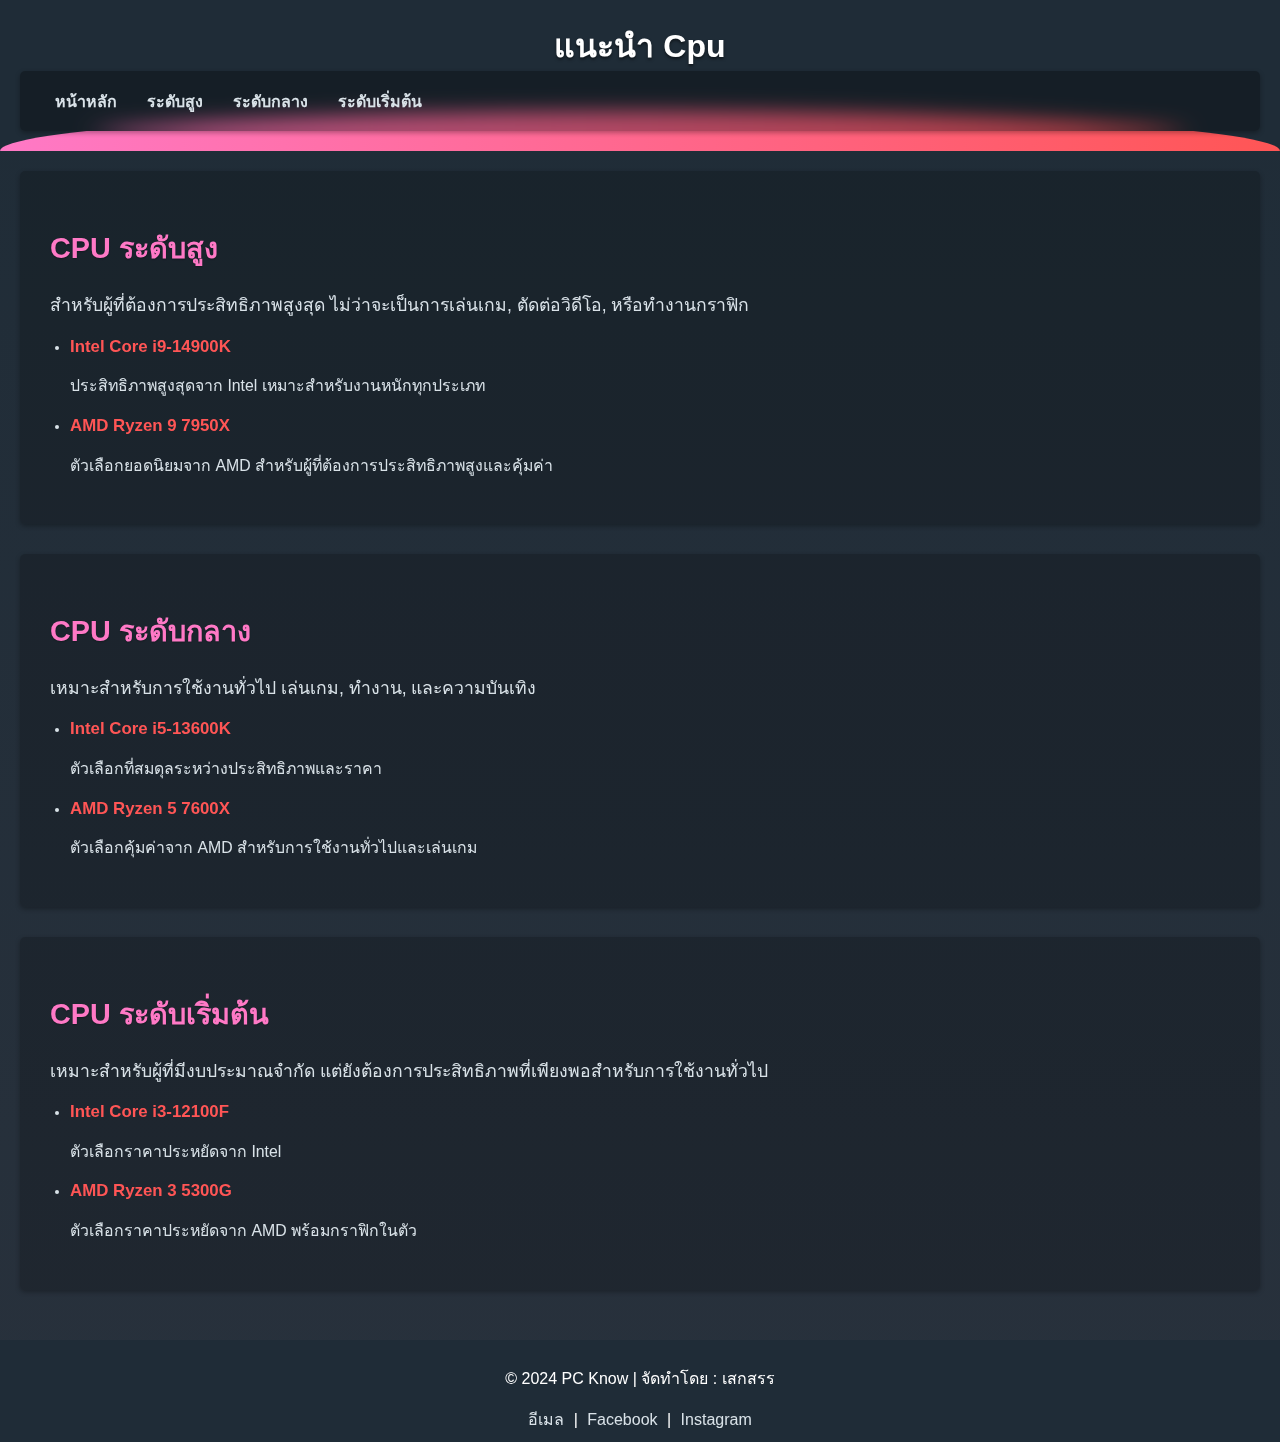
<file: cpu.html>
﻿<!DOCTYPE html>
<html lang="th">
<head>
    <meta charset="UTF-8">
    <meta name="viewport" content="width=device-width, initial-scale=1.0">
    <title>PC Know - CPU</title>
    <link rel="stylesheet" href="style.css"> 
</head>
<body>

    <header>
        <h1>แนะนำ Cpu</h1>
        <nav>
            <ul>
                <li><a href="index.html">หน้าหลัก</a></li>
                <li><a href="high-end.html">ระดับสูง</a></li>
                <li><a href="mid-range.html">ระดับกลาง</a></li>
                <li><a href="low-budget.html">ระดับเริ่มต้น</a></li>
            </ul>
        </nav>
    </header>

    <main>

        <section id="high-end">
            <h2>CPU ระดับสูง</h2>
            <p>สำหรับผู้ที่ต้องการประสิทธิภาพสูงสุด ไม่ว่าจะเป็นการเล่นเกม, ตัดต่อวิดีโอ, หรือทำงานกราฟิก</p>
            <ul>
                <li>
                    <h3>Intel Core i9-14900K</h3>
                    <p>ประสิทธิภาพสูงสุดจาก Intel เหมาะสำหรับงานหนักทุกประเภท</p>
                </li>
                <li>
                    <h3>AMD Ryzen 9 7950X</h3>
                    <p>ตัวเลือกยอดนิยมจาก AMD สำหรับผู้ที่ต้องการประสิทธิภาพสูงและคุ้มค่า</p>
                </li>
            </ul>
        </section>

        <section id="mid-range">
            <h2>CPU ระดับกลาง</h2>
            <p>เหมาะสำหรับการใช้งานทั่วไป เล่นเกม, ทำงาน, และความบันเทิง</p>
            <ul>
                <li>
                    <h3>Intel Core i5-13600K</h3>
                    <p>ตัวเลือกที่สมดุลระหว่างประสิทธิภาพและราคา</p>
                </li>
                <li>
                    <h3>AMD Ryzen 5 7600X</h3>
                    <p>ตัวเลือกคุ้มค่าจาก AMD สำหรับการใช้งานทั่วไปและเล่นเกม</p>
                </li>
            </ul>
        </section>

        <section id="budget">
            <h2>CPU ระดับเริ่มต้น</h2>
            <p>เหมาะสำหรับผู้ที่มีงบประมาณจำกัด แต่ยังต้องการประสิทธิภาพที่เพียงพอสำหรับการใช้งานทั่วไป</p>
            <ul>
                <li>
                    <h3>Intel Core i3-12100F</h3>
                    <p>ตัวเลือกราคาประหยัดจาก Intel</p>
                </li>
                <li>
                    <h3>AMD Ryzen 3 5300G</h3>
                    <p>ตัวเลือกราคาประหยัดจาก AMD พร้อมกราฟิกในตัว</p>
                </li>
            </ul>
        </section>

    </main>

    <footer>
        <p>&copy; 2024 PC Know | จัดทำโดย :  เสกสรร</p>
		<div class="contact-links">
        <a href="mailto:mamaxdgamingg@gmail.com">อีเมล</a> |
        <a href="https://www.facebook.com/peepgm2551" target="https://www.facebook.com/peepgm2551">Facebook</a> |
        <a href="https://www.instagram.com/your-instagram-profile" target="_blank">Instagram</a>
    </div>
    </footer>
	
    <script>
        const images = document.querySelectorAll('img');
        images.forEach(img => {
        img.addEventListener('load', () => {
        img.classList.add('loaded');
       });
    });
    </script>

</body>
</html>
</file>
<file: style.css>
﻿/* style.css */

/* โทนสีแนวเกมมิ่ง */
:root {
    --primary-color: #1f2c37; /* สีกรมท่าเข้ม */
    --secondary-color: #ff79c6; /* สีชมพูอมม่วง */
    --text-color: #d9e2e8; /* สีเทาอ่อน */
    --highlight-color: #ff5555; /* สีแดง */
}

body {
    font-family: 'Roboto', sans-serif; 
    margin: 0;
    padding: 0;
    background-color: #28313c; /* สีกรมท่าเข้มขึ้นเล็กน้อย */
    color: var(--text-color);
	background-size: cover;
	background-position: center;
	background-attachment: fixed; /* ทำให้พื้นหลังอยู่กับที่เมื่อเลื่อนหน้า */
	background: linear-gradient(to bottom, #1f2c37, #28313c);
	perspective: 1px; /* เพิ่ม perspective เพื่อให้เกิด Parallax effect */
}

body::before {
    content: "";
    position: fixed;
    top: 0;
    left: 0;
    width: 100%;
    height: 100%;   

    background-size: cover;
    background-position: center;
    z-index: -1; /* วางไว้หลังเนื้อหา */
    transform: translateZ(0); /* กำหนดตำแหน่งเริ่มต้น */
    will-change: transform; /* บอกเบราว์เซอร์ว่าจะเปลี่ยน transform เพื่อเพิ่มประสิทธิภาพ */
}

body::before {
    animation: parallaxScroll 20s linear infinite; /* เพิ่ม animation */
}

@keyframes parallaxScroll {
    from { transform: translateZ(-1px); }
    to { transform: translateZ(1px); }
}

/* ปรับแต่ง Header */
header {
    background-color: var(--primary-color);
    color: #fff;
    padding: 20px;
    text-align: center;
    position: relative;
    overflow: hidden;
	z-index: 1;
}

header::before { 
    content: "";
    position: absolute;
    bottom: 0;
    left: 0;
    width: 100%;
    height: 80px;
    background: linear-gradient(to right, var(--secondary-color), var(--highlight-color)); /* ใช้ gradient */
    border-radius: 100%;
    transform: translateY(50%);
}

h1 {
    margin: 0;
    position: relative;
    z-index: 1;
    text-shadow: 0px 2px 3px rgba(0, 0, 0, 0.5); /* เพิ่มเงาให้ข้อความ */
	animation: fadeInUp 1s ease; /* แอนิเมชั่นเลื่อนขึ้นและเฟดเข้า */
}

@keyframes fadeInUp {
    from {
        opacity: 0;
        transform: translateY(20px);
    }
    to {
        opacity: 1;
        transform: translateY(0);
    }
}

h1, h2 {
    /* ... (โค้ดเดิม) ... */
    animation: textGlow 2s infinite alternate; /* เพิ่ม animation */
}

@keyframes textGlow {
    0% {
        text-shadow: 0 0 5px var(--secondary-color);
    }
    100% {
        text-shadow: 0 0 15px var(--secondary-color), 0 0 25px var(--secondary-color);
    }
}

nav {
    display: flex; 
    justify-content: space-between; /* จัดช่องว่างระหว่างโลโก้และปุ่มเมนู */
    align-items: center;
    height: 60px; 
    background-color: rgba(0, 0, 0, 0.3); 
    backdrop-filter: blur(10px); 
    border-radius: 5px;
    box-shadow: 0 2px 5px rgba(0, 0, 0, 0.3);
    padding: 0 20px; /* เพิ่ม padding */
	z-index: 3; /* หรือค่าที่สูงกว่าองค์ประกอบอื่นๆ ที่อาจบัง nav */
}

nav ul {
    list-style: none;
    padding: 0;
    margin: 0;
    display: flex;
	justify-content: center;
    align-items: center;
	z-index: 2;
}

nav li {
    margin: 0 15px; /* เพิ่มระยะห่างระหว่างรายการ */
	z-index: 2;
}

nav a {
    color: var(--text-color);
    text-decoration: none;
    transition: all 0.3s ease;
    font-weight: bold;
    position: relative; /* เพิ่มเพื่อจัดการลูกเล่น */
	z-index: 2;
}

/* ลูกเล่น: เพิ่มเส้นใต้เมื่อ hover */
nav a::after {
    content: '';
    position: absolute;
    bottom: -5px;
    left: 0;
    width: 100%;
    height: 2px;
    background-color: var(--highlight-color);
    transform: scaleX(0);
    transform-origin: left;
    transition: transform 0.3s ease;
	z-index: 2;
}

nav a:hover::after {
    transform: scaleX(1);
	z-index: 2;
}

/* ลูกเล่น: ขยายและเปลี่ยนสีเมื่อ hover */
nav a:hover {
    color: var(--highlight-color);
    transform: scale(1.1);
	z-index: 2;
    text-shadow: 0 0 5px var(--highlight-color);
}

.nav-menu {
    display: flex;
    flex-direction: column;
    position: absolute;
    top: 60px; /* ให้เมนูอยู่ใต้ nav bar */
    left: 0;
    width: 100%;
    background-color: rgba(0, 0, 0, 0.8);
    height: 0; /* ซ่อนเมนูตอนแรก */
    overflow: hidden;
    transition: height 0.3s ease;
	z-index: 2;
}

.nav-menu.active {
    height: auto; /* แสดงเมนูเมื่อเปิด */
	z-index: 2;
}

.nav-menu ul {
    list-style: none;
    padding: 20px;
    margin: 0;
	z-index: 2;
}

.nav-menu li {
    margin: 10px 0;
	z-index: 2;
}

.nav-menu a {
    color: var(--text-color);
    text-decoration: none;
    font-weight: bold;
	z-index: 2;
}

/* ปรับแต่งส่วนเนื้อหาหลัก */
main {
    padding: 20px;
}

/* ปรับแต่ง Section */
section {
    margin-bottom: 30px;
    background-color: rgba(0, 0, 0, 0.2); /* พื้นหลังโปร่งใส */
    padding: 30px; /* เพิ่ม padding เพื่อเพิ่ม white space */
    border-radius: 5px;
    box-shadow: 0 2px 5px rgba(0, 0, 0, 0.3); /* เงาเข้มขึ้น */
    transition: transform 0.3s ease-in-out, box-shadow 0.3s ease-in-out;
}

section h2 {
    /* ... (โค้ดเดิม) ... */
    font-size: 1.8em; /* เพิ่มขนาด heading */
    margin-bottom: 20px; /* เพิ่มระยะห่างระหว่าง heading และเนื้อหา */
}

section p {
    line-height: 1.6; /* ปรับระยะห่างระหว่างบรรทัด */
}

section h3 {
    color: var(--highlight-color); 
}

section p {
    font-size: 1.1em;
}

section ul li {
    font-size: 0.9em;
}

section:hover {
    transform: scale(1.02); /* ขยายเล็กน้อยเมื่อ hover */
    box-shadow: 0 4px 10px rgba(0, 0, 0, 0.5); /* เพิ่มเงาเมื่อ hover */
}

h2 {
    color: var(--secondary-color);
    text-shadow: 0px 1px 2px rgba(0, 0, 0, 0.3);
}

ul {
    list-style: disc;
    padding-left: 20px;
}

/* ปรับแต่ง Footer */
footer {
    background-color: var(--primary-color);
    color: #fff;
    padding: 10px;
    text-align: center;
}

/* ปรับแต่งปุ่ม */
button {
    background-color: var(--secondary-color);
    color: #fff;
    padding: 10px 20px;
    border: none;
    border-radius: 5px;
    cursor: pointer;
    transition: background-color 0.3s ease, box-shadow 0.3s ease;
    box-shadow: 0px 5px 0px rgba(0, 0, 0, 0.2); /* เพิ่มเงา */
    font-weight: bold;
}

button:hover {
    background-color: #d65db6;
    transform: scale(1.05); /* ขยายปุ่มเมื่อ hover */
    box-shadow: 0px 3px 5px rgba(0, 0, 0, 0.3); /* เพิ่มเงาเมื่อ hover */
}

/* ปรับแต่งรูปภาพ */
img {
    max-width: 100%;
    height: auto;
    border-radius: 5px;
    box-shadow: 0 2px 5px rgba(0, 0, 0, 0.3);
    opacity: 0; /* ซ่อนรูปภาพตอนแรก */
    transition: opacity 0.5s ease-in-out; /* เพิ่ม transition */
}

img:hover {
    transform: scale(1.05);
	box-shadow: 0 0 10px rgba(255, 255, 255, 0.5);
}

img.loaded {
    opacity: 1; /* แสดงรูปภาพเมื่อโหลดเสร็จ */
}

/* เพิ่มลูกเล่น: แอนิเมชั่นกระพริบให้กับ h1 */
@keyframes pulse {
    0% { opacity: 1; }
    50% { opacity: 0.8; }
    100% { opacity: 1; }
}

h1 {
    animation: pulse 2s infinite; /* ปรับแต่งเวลาและจังหวะได้ */
}

@media (max-width: 767px) {
    body {
        font-size: 12px; /* หรือขนาดอื่นๆ ที่คุณต้องการ */
    }
	
    nav {
        overflow-x: auto; /* เพิ่ม scrollbar แนวนอนเมื่อเนื้อหาล้น */
    }
	
    nav ul {
	    flex-wrap: nowrap; /* บังคับให้รายการเมนูอยู่ในแถวเดียว */
        overflow-x: auto; 
    }

    nav li {
        margin: 0 10px; /* ปรับระยะห่างระหว่างรายการ */
    }

    section {
        width: 90%; /* ปรับความกว้างของ section */
    }
	
	 .section-content { /* ปรับแต่งคอนเทนเนอร์ในแต่ละ section */
        display: flex;
        flex-direction: column; /* จัดเรียงเนื้อหาเป็นแนวตั้ง */
    }

    .section-content img, .section-content iframe {
        max-width: 100%;
        height: auto;
        margin-bottom: 20px;
    }

    .cpu-recommendations {
        display: flex;
        flex-direction: column; /* จัดเรียงคำแนะนำ CPU เป็นแนวตั้ง */
    }

    .cpu-recommendations article {
        margin-bottom: 20px;
    }
	
	h1, h2 {
        font-size: 1.5em; 
    }

    section p {
        font-size: 1em;
    }

    section ul li {
        font-size: 0.8em;
    }


    /* ปรับแต่งส่วนอื่นๆ ตามต้องการ */
}

@media (min-width: 768px) and (max-width: 1024px) {
    body {
        font-size: 12px; /* หรือขนาดอื่นๆ ที่คุณต้องการ */
    }
	
    nav {
        overflow-x: auto; /* เพิ่ม scrollbar แนวนอนเมื่อเนื้อหาล้น */
    }
	
	nav li {
        margin: 0 10px; /* เพิ่มระยะห่างระหว่างรายการเมนู */
    /* หรือใช้ padding: 0 10px; เพื่อเพิ่มระยะห่างภายในรายการเมนู */
    }

    nav ul {
        flex-wrap: nowrap; /* บังคับให้รายการเมนูอยู่ในแถวเดียว */
        overflow-x: auto; 
    }
	
    section {
        width: 70%; /* ปรับความกว้างของ section */
    }

    /* ปรับแต่งส่วนอื่นๆ ตามต้องการ */
}

footer .contact-links {
    text-align: center; /* จัดกึ่งกลาง */
    margin-top: 10px; 
}

footer .contact-links a {
    color: var(--text-color); /* ใช้สีเดียวกับข้อความทั่วไป */
    text-decoration: none;
    margin: 0 5px;
}

footer .contact-links a:hover {
    text-decoration: underline;
}

main .container {
    display: grid;
    grid-template-columns: repeat(auto-fit, minmax(300px, 1fr)); /* ปรับจำนวนคอลัมน์ตามขนาดหน้าจอ */
    gap: 20px; /* ระยะห่างระหว่าง section */
}
</file>
